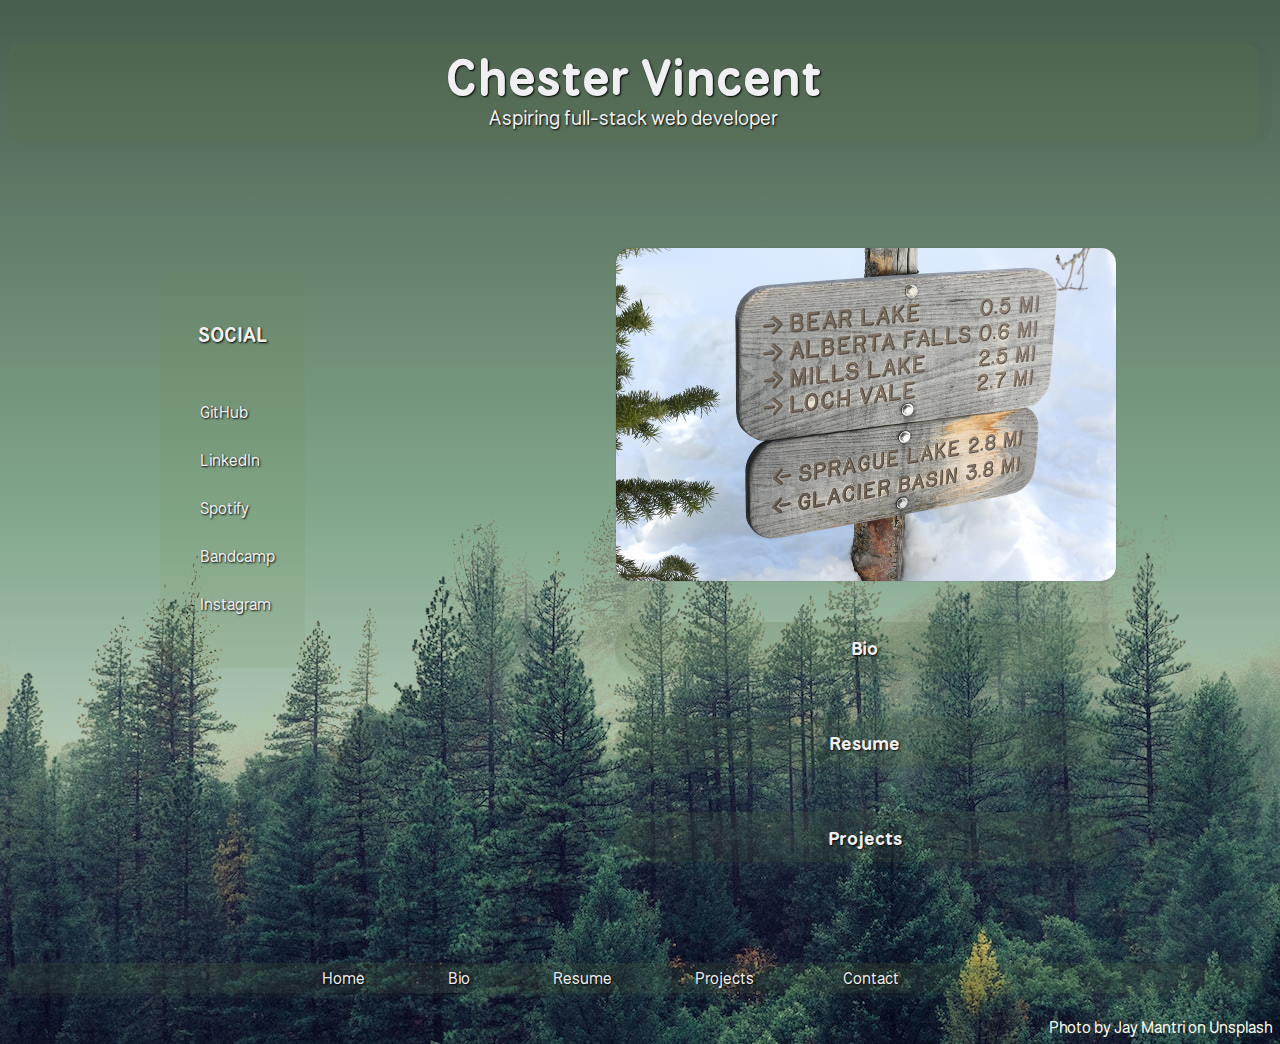
<file: index.html>
<!DOCTYPE html>
<html lang="en" dir="ltr">
  <head>
    <meta charset="utf-8">
    <title>Chester Vincent's Portfolio</title>
    <link rel="stylesheet" href="https://cdn.linearicons.com/free/1.0.0/icon-font.min.css">
    <link rel="stylesheet" href="page1style.css">
    <script
    src="https://code.jquery.com/jquery-3.2.1.min.js"
    integrity="sha256-hwg4gsxgFZhOsEEamdOYGBf13FyQuiTwlAQgxVSNgt4="
    crossorigin="anonymous"></script>
    <script src="page1app.js"></script>
  </head>
  <body>
   <main>

   <div class='header'>
     <div class='headerbg'>
       <a href='index.html'>
        <div id='headerClick' class='headerfg'>
            <h1>Chester Vincent</h1>
            <h2>Aspiring full-stack web developer</h2>
        </div>
      </a>
     </div>
   </div>

   <div class='middle'>

     <div class="links">
        <div class='linksbg'>
        <div class='linksfg'>
          <h4 id='dash'>SOCIAL</h4>
            <ul id='smlinks'>
              <li class='socials'><a href='https://github.com/Chetv17'>GitHub</a></li>
              <li class='socials'><a href='https://www.linkedin.com/in/chester-vincent/'>LinkedIn</a></li>
              <li class='socials'><a href='https://open.spotify.com/artist/3HVdkcw6Y2ZFkWKGh9Gh8u?si=WzJBDD4mSqefGx1T76L9hQ'>Spotify</a></li>
              <li class='socials'><a href='https://thebigbend.bandcamp.com'>Bandcamp</a></li>
              <li class='socials'><a href='https://www.instagram.com/chet_vincent/?hl=en'>Instagram</a></li>
            </ul>
        </div>
      </div>
     </div>

     <div class='photolinks'>
        <div class='carouselbg'>
          <a id='openCarousel' href='#'>
        <div class='carouselfg'><img src='trailsign.jpg'></div>
          </a>
     </div>


     <div class='webpagelinks'>
        <div class='link_1_bg'>
        <div id='aboutMeClick' class='link_1_fg'>
          <a href='page2.html'>
          <h3 class='main_links'>Bio</h3>
        </a>
        </div>
        </div>
     </div>

     <div class='webpagelinks2'>
        <div class='link_2_bg'>
        <div id='resumeClick' class='link_2_fg'>
          <a href='page3.html'>
          <h3 class='main_links'>Resume</h3>
        </a>
        </div>
        </div>
     </div>

     <div class='webpagelinks3'>
         <div class='link_3_bg'>
         <div id='projectsClick' class='link_3_fg'>
           <a href='page4.html'>
           <h3 class='main_links'>Projects</h3>
         </a>
         </div>
         </div>
     </div>
    </div>
   </div>

     <div class='footer'>
         <div class='footerbg'>
         <div class='footerfg'>
           <nav>
             <ul id='foot_nav'>
               <li class='nav'><a href='index.html'>Home</a></li>
               <li class='nav'><a href='page2.html'>Bio</a></li>
               <li class='nav'><a href='page3.html'>Resume</a></li>
               <li class='nav'><a href='page4.html'>Projects</a></li>
               <li class='nav'><button id='openModal'>Contact</button><li>
              </ul>
            </nav>

         </div>
        </div>
     </div>

<!-- CAROUSEL MODAL -->

<div id='carouselModal'>
  <div id='carouselContent'>
   <a id='closeCarousel' href='#'>Close</a>
    <div id='previousbtn'>
      <span class='lnr lnr-arrow-left-circle'></span>
    </div>

      <div class='images'>
        <img src='wildflowers.jpg' />
        <img src='nightsky.jpg' />
        <img src='bison.jpg' />
        <img src='trailsign.jpg' />

      </div>

    <div id='nextbtn'>
      <span class='lnr lnr-arrow-right-circle'></span>
    </div>
  </div>
</div>

<!-- CONTACT MODAL -->

     <div id='contactModal'>
       <div id='modalContent'>
        <a id='close' href='#'>Close</a>
           <h2 id='modalh2'>Contact Info</h2>
           <br>
            <ul id='contactList'>
              <li>5166 Keystone Street<br>Pittsburgh, PA<br>15201</li>
              <li>Chet.vincent@gmail.com</li>
              <li>(412) 736-0878</li>
             </ul>
       </div>
     </div>

     <div id='credit'>Photo by <a class='name' href="https://unsplash.com/@jaymantri?utm_source=unsplash&utm_medium=referral&utm_content=creditCopyText">Jay Mantri</a> on <a class='name' href="https://unsplash.com/photos/QsWG0kjPQRY?utm_source=unsplash&utm_medium=referral&utm_content=creditCopyText">Unsplash</a>
       </div>



   </main>
  </body>
</html>
</file>
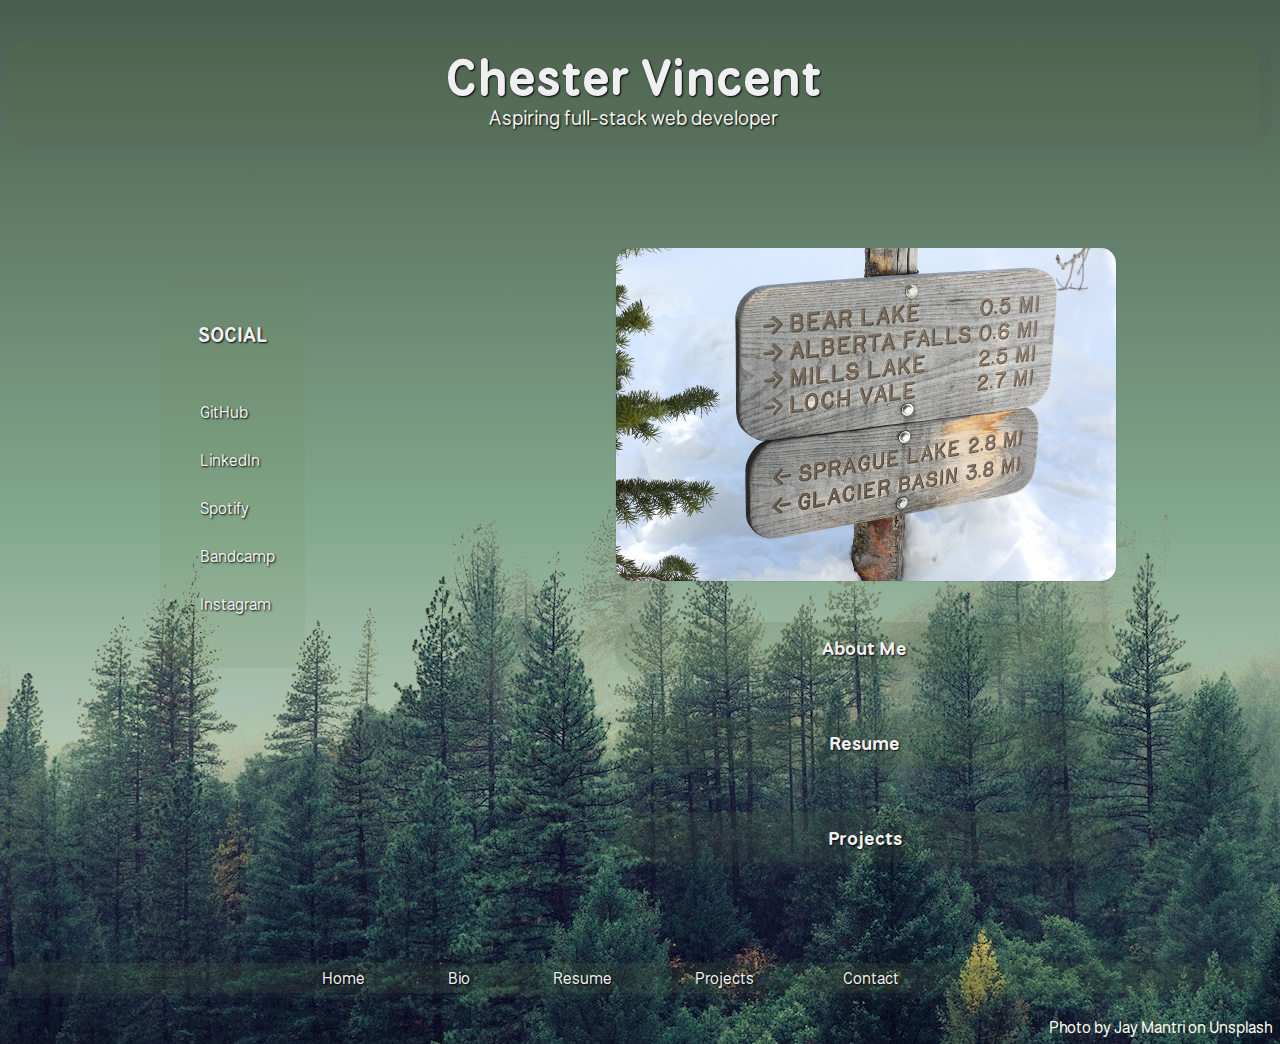
<file: page1.html>
<!DOCTYPE html>
<html lang="en" dir="ltr">
  <head>
    <meta charset="utf-8">
    <title>Chester Vincent's Portfolio</title>
    <link rel="stylesheet" href="https://cdn.linearicons.com/free/1.0.0/icon-font.min.css">
    <link rel="stylesheet" href="page1style.css">
    <script
    src="https://code.jquery.com/jquery-3.2.1.min.js"
    integrity="sha256-hwg4gsxgFZhOsEEamdOYGBf13FyQuiTwlAQgxVSNgt4="
    crossorigin="anonymous"></script>
    <script src="page1app.js"></script>
  </head>
  <body>
   <main>

   <div class='header'>
     <div class='headerbg'>
        <div id='headerClick' class='headerfg'>
            <h1>Chester Vincent</h1>
            <h2>Aspiring full-stack web developer</h2>

        </div>
     </div>
   </div>

   <div class='middle'>

     <div class="links">
        <div class='linksbg'>
        <div class='linksfg'>
          <h4 id='dash'>SOCIAL</h4>
            <ul id='smlinks'>
              <li class='socials'><a href='#'>GitHub</a></li>
              <li class='socials'><a href='#'>LinkedIn</a></li>
              <li class='socials'><a href='#'>Spotify</a></li>
              <li class='socials'><a href='#'>Bandcamp</a></li>
              <li class='socials'><a href='#'>Instagram</a></li>
            </ul>
        </div>
      </div>
     </div>

     <div class='photolinks'>
        <div class='carouselbg'>
          <a id='openCarousel' href='#'>
        <div class='carouselfg'><img src='trailsign.jpg'></div>
          </a>
     </div>


     <div class='webpagelinks'>
        <div class='link_1_bg'>
        <div id='aboutMeClick' class='link_1_fg'>
          <h3 class='main_links'>About Me</h3>
        </div>
        </div>
     </div>

     <div class='webpagelinks2'>
        <div class='link_2_bg'>
        <div id='resumeClick' class='link_2_fg'>
          <h3 class='main_links'>Resume</h3>
        </div>
        </div>
     </div>

     <div class='webpagelinks3'>
         <div class='link_3_bg'>
         <div id='projectsClick' class='link_3_fg'>
           <h3 class='main_links'>Projects</h3>
         </div>
         </div>
     </div>
    </div>
   </div>

     <div class='footer'>
         <div class='footerbg'>
         <div class='footerfg'>
           <nav>
             <ul id='foot_nav'>
               <li class='nav'><a href='#'>Home</a></li>
               <li class='nav'><a href='#'>Bio</a></li>
               <li class='nav'><a href='#'>Resume</a></li>
               <li class='nav'><a href='#'>Projects</a></li>
               <li class='nav'><button id='openModal'>Contact</button><li>
              </ul>
            </nav>

         </div>
        </div>
     </div>

<!-- CAROUSEL MODAL -->

<div id='carouselModal'>
  <div id='carouselContent'>
   <a id='closeCarousel' href='#'>Close</a>
    <div id='previousbtn'>
      <span class='lnr lnr-arrow-left-circle'></span>
    </div>

      <div class='images'>
        <img src='wildflowers.jpg' />
        <img src='nightsky.jpg' />
        <img src='bison.jpg' />
        <img src='trailsign.jpg' />

      </div>

    <div id='nextbtn'>
      <span class='lnr lnr-arrow-right-circle'></span>
    </div>
  </div>
</div>






<!-- CONTACT MODAL -->

     <div id='contactModal'>
       <div id='modalContent'>
        <a id='close' href='#'>Close</a>
           <h2 id='modalh2'>Contact Info</h2>
           <br>
            <ul id='contactList'>
              <li>Address</li>
              <li>Email</li>
              <li>Phone Number</li>
             </ul>
       </div>
     </div>

     <div id='credit'>Photo by <a class='name' href="https://unsplash.com/@jaymantri?utm_source=unsplash&utm_medium=referral&utm_content=creditCopyText">Jay Mantri</a> on <a class='name' href="https://unsplash.com/photos/QsWG0kjPQRY?utm_source=unsplash&utm_medium=referral&utm_content=creditCopyText">Unsplash</a>
       </div>



   </main>
  </body>
</html>
</file>
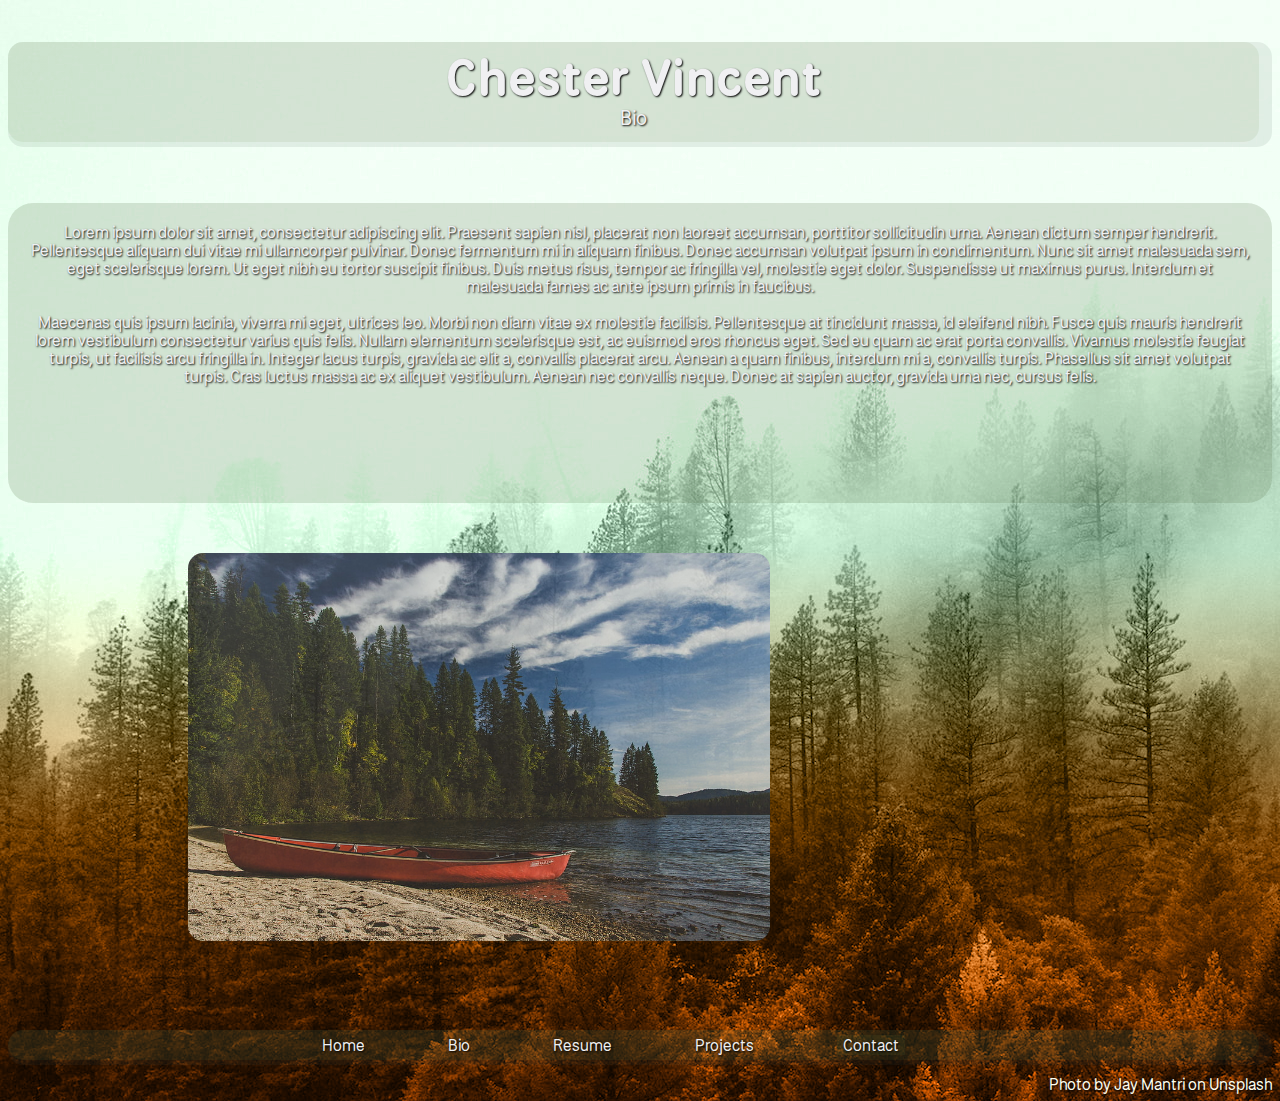
<file: page2.html>
<!DOCTYPE html>
<html lang="en" dir="ltr">
  <head>
    <meta charset="utf-8">
    <title>Bio</title>
    <link rel="stylesheet" href="page2style.css">
    <script
    src="https://code.jquery.com/jquery-3.2.1.min.js"
    integrity="sha256-hwg4gsxgFZhOsEEamdOYGBf13FyQuiTwlAQgxVSNgt4="
    crossorigin="anonymous"></script>
    <script src="page2app.js"></script>


  </head>
  <body>
    <main>

      <div class='header'>
        <div class='headerbg'>
          <a href='index.html'>
          <div id='headerClick' class='headerfg'>
            <h1>Chester Vincent</h1>
            <h2>Bio</h2>
         </div>
          </a>
       </div>
      </div>

      <div class='bio'>
        <div class='biobg'>

          <div class='biofg'>
            <p class='bio_text'> Lorem ipsum dolor sit amet, consectetur adipiscing elit. Praesent sapien nisl, placerat non laoreet accumsan, porttitor sollicitudin urna. Aenean dictum semper hendrerit. Pellentesque aliquam dui vitae mi ullamcorper pulvinar. Donec fermentum mi in aliquam finibus. Donec accumsan volutpat ipsum in condimentum. Nunc sit amet malesuada sem, eget scelerisque lorem. Ut eget nibh eu tortor suscipit finibus. Duis metus risus, tempor ac fringilla vel, molestie eget dolor. Suspendisse ut maximus purus. Interdum et malesuada fames ac ante ipsum primis in faucibus.
            <br>
            <br>
            Maecenas quis ipsum lacinia, viverra mi eget, ultrices leo. Morbi non diam vitae ex molestie facilisis. Pellentesque at tincidunt massa, id eleifend nibh. Fusce quis mauris hendrerit lorem vestibulum consectetur varius quis felis. Nullam elementum scelerisque est, ac euismod eros rhoncus eget. Sed eu quam ac erat porta convallis. Vivamus molestie feugiat turpis, ut facilisis arcu fringilla in. Integer lacus turpis, gravida ac elit a, convallis placerat arcu. Aenean a quam finibus, interdum mi a, convallis turpis. Phasellus sit amet volutpat turpis. Cras luctus massa ac ex aliquet vestibulum. Aenean nec convallis neque. Donec at sapien auctor, gravida urna nec, cursus felis.

            </p>


          </div>
        </div>
      </div>

      <div class='photos'>
        <div class='image'>
          <img src="canoe.jpg" />
          </div>
      </div>

      <div class='footer'>
         <div class='footerbg'>
         <div class='footerfg'>
           <nav>
             <ul id='foot_nav'>
               <li class='nav'><a href='index.html'>Home</a></li>
               <li class='nav'><a href='page2.html'>Bio</a></li>
               <li class='nav'><a href='page3.html'>Resume</a></li>
               <li class='nav'><a href='page4.html'>Projects</a></li>
               <li class='nav'><button id='openModal'>Contact</button><li>
              </ul>
            </nav>

         </div>
        </div>
     </div>


     <div id='contactModal'>
       <div id='modalContent'>
        <a id='close' href='#'>Close</a>
           <h2 id='modalh2'>Contact Info</h2>
           <br>
            <ul id='contactList'>
              <li>5166 Keystone Street<br>Pittsburgh, PA<br>15201</li>
              <li>Chet.vincent@gmail.com</li>
              <li>(412) 736-0878</li>
             </ul>
       </div>
     </div>

     <div id='credit'>Photo by <a class='name' href="https://unsplash.com/@jaymantri?utm_source=unsplash&utm_medium=referral&utm_content=creditCopyText">Jay Mantri</a> on <a class='name' href="https://unsplash.com/photos/QsWG0kjPQRY?utm_source=unsplash&utm_medium=referral&utm_content=creditCopyText">Unsplash</a>
       </div>
    </main>
  </body>
</html>
</file>
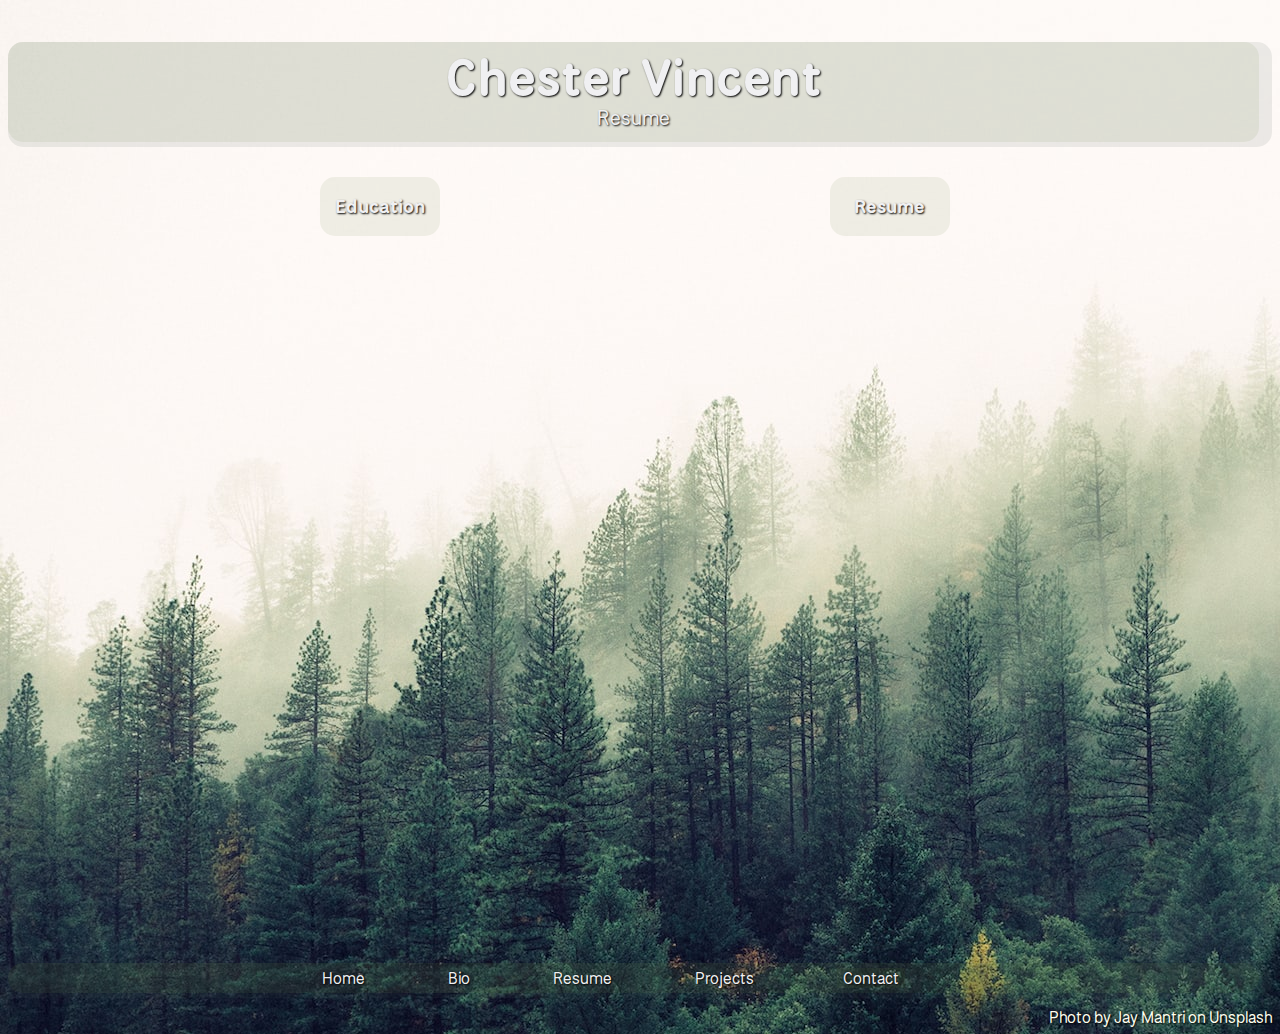
<file: page3.html>
<!DOCTYPE html>
<html lang="en" dir="ltr">
  <head>
    <meta charset="utf-8">
    <title>Resume</title>

    <link rel="stylesheet" href="page3style.css">
    <script
    src="https://code.jquery.com/jquery-3.2.1.min.js"
    integrity="sha256-hwg4gsxgFZhOsEEamdOYGBf13FyQuiTwlAQgxVSNgt4="
    crossorigin="anonymous"></script>
    <script src="page3app.js"></script>

  </head>
    <body>
      <main>

        <div class='header'>
          <div class='headerbg'>
            <a href='index.html'>
            <div id='headerClick' class='headerfg'>
              <h1>Chester Vincent</h1>
              <h2>Resume</h2>
           </div>
            </a>
         </div>
        </div>


        <div class='resumeMain'>
          <div class='educationMain'>
           <div class='schools_bg'>
              <div id='showSchools' class='schools_fg'>
               <h3 class='schools_h3'>Education</h3>
              </div>
             </div>
                <div class='dropdownContent'>



           </div>
          </div>


          <div class='jobsMain'>
             <div class='jobs_bg'>
              <div id='showJobs' class='jobs_fg'>
               <h3 class='jobs_h3'>Resume</h3>
              </div>
             </div>
                <div class='jobsDropdownContent'>



           </div>
          </div>
        </div>

        <div class='footer'>
           <div class='footerbg'>
           <div class='footerfg'>
             <nav>
               <ul id='foot_nav'>
                 <li class='nav'><a href='index.html'>Home</a></li>
                 <li class='nav'><a href='page2.html'>Bio</a></li>
                 <li class='nav'><a href='page3.html'>Resume</a></li>
                 <li class='nav'><a href='page4.html'>Projects</a></li>
                 <li class='nav'><button id='openModal'>Contact</button><li>
                </ul>
              </nav>

           </div>
          </div>
       </div>

       <div id='contactModal'>
         <div id='modalContent'>
          <a id='close' href='#'>Close</a>
             <h2 id='modalh2'>Contact Info</h2>
             <br>
              <ul id='contactList'>
                <li>5166 Keystone Street<br>Pittsburgh, PA<br>15201</li>
                <li>Chet.vincent@gmail.com</li>
                <li>(412) 736-0878</li>
               </ul>
         </div>
       </div>


       <div id='credit'>Photo by <a class='name' href="https://unsplash.com/@jaymantri?utm_source=unsplash&utm_medium=referral&utm_content=creditCopyText">Jay Mantri</a> on <a class='name' href="https://unsplash.com/photos/QsWG0kjPQRY?utm_source=unsplash&utm_medium=referral&utm_content=creditCopyText">Unsplash</a>
         </div>



      </main>
    </body>
</html>
</file>
<file: page1style.css>
@font-face {
  font-family: NationalPark;
  src: url('NationalPark-VariableVF.woff');
}

/* ALL FOREGROUND ITEMS! */

body {
  background: url('trees.jpg'), linear-gradient(#495d4e, #83A88D, #f0f0f2);
  background-blend-mode: darken;
  font-family: NationalPark;
  color: #f0f0f2;
}

main {
  display: flex;
  flex-direction: column;
}

/* HEADER SECTION OF PAGE */

h1 {
  font-size: 50px;
  text-shadow: 1px 1px 2px #000000;
  text-align: center;
  padding-top: 5px;
  margin-bottom: 0;
}

h2 {
  font-size: 20px;
  text-shadow: 1px 1px 2px #000000;
  font-weight: normal;
  text-align: center;
  margin-top: 0;
}

a {
  color: #f0f0f2;
  text-decoration: none;
}

a:hover {
  color: #FBFF4F;
}

h3:hover {
  color: #FBFF4F;
}

  .headerbg {
    background: rgb(73, 93, 78, .1);
    width: 100%;
    height: 105px;
    border-radius: 25px;
  }

  .headerfg {
    background: rgb(107,140,73,.1);
    width: 99%;
    height: 100px;
    border-radius: 15px;
    z-index: +1;
  }

/* MIDDLE SECTION OF PAGE */

.middle {
  display: flex;
  justify-content: space-around;
  margin-top: 100px;
}

/* LEFT OUTSIDE LINKS DASHBOARD */

#dash {
  text-align: center;
  text-shadow: 1px 1px 2px #000000;
  font-size: 20px;
  padding-top: 50px;
}
  .socials {
    text-shadow: 1px 1px 2px #000000;
    list-style: none;
    padding-top: 30px;
  }

   .linksbg {
    background: rgb(73, 93, 78, ..1);
    width: 150px;
    height: 400px;
    border-radius: 15px;
  }

  .linksfg {
    background: rgb(107,140,73,.1);
    width: 145px;
    height: 395px;
    border-radius: 15px;
  }

/* RIGHT SIDE PHOTO CAROUSEL */

  .carouselbg {
    background: rgb(73, 93, 78, .1);
    width: 502px;
    height: 335px;
    border-radius: 15px;
  }

  .carouselfg {
    position: relative;
    top: 1px;
    left: 1px;
    width: 500px;
    height: 262px;
    border-radius: 15px;
  }

  img {
    max-width: 100%;
    height: auto;
    border-radius: 15px;
  }

/* CAROUSEL MODAL */

#carouselModal {
  display: flex;
  justify-content: space-around;
  background-color: rgb(73, 93, 78, .9);
  position: absolute;
  top: 10%;
  left: 10%;
  width: 800px;
  height: 540px;
  border-radius: 15px;
  z-index: 1;
  display: none;
}

  #carouselContent {
    height: 100%;
    width: 100%;
    border-radius: 15px;
}

#previousbtn {
  position: relative;
  left: 15px;
  top: 250px;
}

#previousbtn:hover {
  color: #FBFF4F;
  cursor: pointer;
}

#nextbtn {
  position: relative;
  left: 770px;
  top: -259px;
}

#nextbtn:hover {
  color: #FBFF4F;
  cursor: pointer;
}

.images {
  width: 85%;
  height: 85%;
  padding-left: 55px;
  padding-bottom: 30px;
}

.images img {
  width: 100%;
  display: none;
}

.images img:first-of-type {
  display: block;
}

.previousbtn {
  align-self: center;
}

/* MAIN NAV LINKS */

.main_links {
  text-align: center;
  padding-top: 15px;
}

.webpagelinks {
 margin-top: 40px;
}

  .link_1_bg {
    background: rgb(73, 93, 78, .1);
    width: 505px;
    height: 55px;
    border-radius: 25px;
  }

  .link_1_fg {
    background: rgb(107,140,73,.1);
    text-shadow: 1px 1px 2px #000000;
    width: 500px;
    height: 50px;
    border-radius: 25px;
  }

.webpagelinks2 {
 margin-top: 40px;
}

  .link_2_bg {
    background: rgb(73, 93, 78, .1);
    width: 505px;
    height: 55px;
    border-radius: 25px;
  }

  .link_2_fg {
    background: rgb(107,140,73,.1);
    text-shadow: 1px 1px 2px #000000;
    width: 500px;
    height: 50px;
    border-radius: 25px;
  }

  .webpagelinks3 {
   margin-top: 40px;
  }

    .link_3_bg {
      background: rgb(73, 93, 78, .1);
      width: 505px;
      height: 55px;
      border-radius: 25px;
    }

    .link_3_fg {
      background: rgb(107,140,73,.1);
      text-shadow: 1px 1px 2px #000000;
      width: 500px;
      height: 50px;
      border-radius: 25px;
    }

/* FOOTER SECTION OF PAGE */

button {
  font-family: NationalPark;
  font-size: 1em;
  color: #f0f0f2;
  text-shadow: 1px 1px 2px #000000;
  text-decoration: none;
  border: none;
  background: rgb(107,140,73,.1);
}

button:hover {
  color: #FBFF4F;
}

#foot_nav {
  list-style: none;
  text-align: center;
  padding-top: 5px;
}

.nav {
  display: inline;
  padding-right: 80px;
}

.footer {
  margin-top: 80px;
  margin-bottom: 20px;
}

  .footerbg {
   background: rgb(73, 93, 78, .1);
   width: 100%;
   height: 35px;
   margin-left: 0;
   border-radius: 15px;
  }

  .footerfg {
   background: rgb(107,140,73,.1);
   text-shadow: 1px 1px 2px #000000;
   width: 99%;
   height: 30px;
   border-radius: 15px;
  }

/* CONTACT MODAL BOX */

  #contactList {
    text-align: center;
    list-style: none;
    font-weight: bold;
    padding-top: 10px;
  }

  #close {
    color: black;
  }

  #modalh2 {
    text-align: center;
    font-weight: bold;
    padding-top: 50px;
    color: #f0f0f2;
    font-size: 52px;
  }

  #contactModal {
    background-color: rgba(0,0,0,0.4);
  	position: fixed;
  	top: 0;
  	left: 0;
  	height: 100%;
  	width: 100%;
  	z-index: 1;
  	overflow: auto;
  	display: none;
  }

    #modalContent {
      background-image: url('modalsign.jpg');
    	height: 350px;
    	width: 550px;
    	border-radius: 2px;
    	margin: 150px auto;
    	box-shadow: 0 2px 2px rgba(0, 0, 0, 0.2);
    }

/* PHOTO CREDIT */

  #credit {
    color: ivory;
    text-align: right;
  }

  .name {
    color: ivory;
  }

/* MEDIA QUERY RESPONSIVE DESIGN */

  @media (max-width: 693px) {
    .middle {
      display: flex;
      flex-direction: column;
    }

    .links {
      padding-top: 150px;
      margin-bottom: 30px;
    }

    #dash {
      text-align: center;
      padding-top: 10px;
    }

    .socials {
      display: inline;
      padding-right: 10px;
    }

    .linksbg {
     width: 445px;
     height: 100px;
    }

    .linksfg {
     width: 440px;
     height: 95px;
    }

    .carouselbg {
      width: 445px;
      height: 280px;
    }

    .carouselfg {
      width: 440px;
      height: 275px;
    }

    .link_1_bg {
      width: 445px;
    }

    .link_1_fg {
      width: 440px;
    }

    .link_2_bg {
      width: 445px;
    }

    .link_2_fg {
      width: 440px;
    }

    .link_3_bg {
      width: 445px;
    }

    .link_3_fg {
      width: 440px;
    }

    .nav {
      padding-right: 10px;
    }

#carouselModal {
  top: 160px;
  left: 18px;
  width: 420px;
  height: 250px;
}

  .images {
    width: 85%;
    height: 85%;
    margin-top: -33px;
    padding-left: 32px;
  }

  #previousbtn {
    position: relative;
    left: 10px;
    top: 100px;
  }

  #nextbtn {
    position: relative;
    left: 395px;
    top: -129px;
  }

  #closeCarousel {
    font-size: 15px;
    position: relative;
    left: 5px;
  }

  #credit {
    color: #26130c;
  }

  .name {
    color: #26130c;
  }

  .name:hover {
    color: #555936;
  }

  #modalContent {
    width: 90%;
    height: auto;
  }

  #contactList {
    padding-bottom: 60px;
  }
}
</file>
<file: page2style.css>
/* PAGE TWO!!!! */

@font-face {
  font-family: NationalPark;
  src: url('NationalPark-VariableVF.woff');
}


/* ALL FOREGROUND ITEMS! */

body {
  background: url('trees.jpg'), linear-gradient(#495d4e, #83A88D, #FF750F);
  background-blend-mode: luminosity;
  font-family: NationalPark;
  text-shadow: 1px 1px 2px #000000;
  color: #f0f0f2;
}

main {
  display: flex;
  flex-direction: column;
}

/* HEADER SECTION OF PAGE */

h1 {
  font-size: 50px;
  text-shadow: 1px 1px 2px #000000;
  text-align: center;
  padding-top: 5px;
  margin-bottom: 0;
}

h2 {
  font-size: 20px;
  text-shadow: 1px 1px 2px #000000;
  font-weight: normal;
  text-align: center;
  margin-top: 0;
}

a {
  color: #f0f0f2;
  text-decoration: none;
  text-shadow: 1px 1px 2px #000000;
}

a:hover {
  color: #FBFF4F;
}

  .headerbg {
    background: rgb(73, 93, 78, .1);
    width: 100%;
    height: 105px;
    border-radius: 15px;
  }

  .headerfg {
    background: rgb(107,140,73,.1);
    width: 99%;
    height: 100px;
    border-radius: 15px;
    z-index: +1;
  }

/* BODY SECTION OF PAGE */

.bio {
  margin-top: 40px;
}

  .biobg {

    background: rgb(73, 93, 78, .1);
    width: 100%;
    height: 300px;
    border-radius: 25px;
  }

  .biofg {
   background: rgb(107,140,73,.1);
   width: 100%;
   height: 300px;
   border-radius: 25px;
   z-index: +1;
 }

 .bio_text {
   text-align: center;
   padding: 20px;
   color: #f0f0f2;
   text-shadow: 1px 1px 2px #000000;
 }

 .photos {
   display: flex;

 }


.image {
  position: relative;
  left: 180px;
  margin-top: 50px;

}

img {
  width: 60%;
  height: auto;
  opacity: .9;
  border-radius: 15px;
}

#photocredit {
  font-size: 6px;
  position: relative;
}

  /* FOOTER SECTION */

  button {
    font-family: NationalPark;
    font-size: 1em;
    color: #f0f0f2;
    text-shadow: 1px 1px 2px #000000;
    text-decoration: none;
    border: none;
    background: rgb(107,140,73,.1);
  }

  button:hover {
    color: #FBFF4F;
  }

  #foot_nav {
  list-style: none;
  text-align: center;
  padding-top: 5px;
}

.nav {
  display: inline;
  padding-right: 80px;
}


.footer {
  margin-top: 70px;
  margin-bottom: 10px;
}

  .footerbg {
   background: rgb(73, 93, 78, .1);
   width: 100%;
   height: 35px;
   margin-left: 0;
   border-radius: 15px;

  }

  .footerfg {
   background: rgb(107,140,73,.1);
   width: 99%;
   height: 30px;
   border-radius: 15px;

  }


#contactList {
  text-align: center;
  list-style: none;
  font-weight: bold;
  padding-top: 10px;
}

#modalh2 {
  text-align: center;
  font-weight: bold;
  padding-top: 50px;
  color: #f0f0f2;
  font-size: 50px;
}

#contactModal {
  background-color: rgba(0,0,0,0.4);
	position: fixed;
	top: 0;
	left: 0;
	height: 100%;
	width: 100%;
	z-index: 1;
	overflow: auto;
	display: none;
}

  #modalContent {
    background-image: url('modalsign.jpg');
  	height: 350px;
  	width: 550px;
  	border-radius: 2px;
  	margin: 150px auto;
  	box-shadow: 0 2px 2px rgba(0, 0, 0, 0.2);
  }

#credit {
  color: ivory;
  text-align: right;
}

.name {
  color: ivory;
}

  /* MEDIA QUERY RESPONSIVE DESIGN */

    @media (max-width: 826px) {
      .middle {
        display: flex;
        flex-direction: column;
      }
      .nav {
      padding-right: 10px;
    }

    .image {
      left: 45px;
    }

      .biobg {
        height: 550px;
    }

      .biofg {
        height: 550px;
    }

     .bio_text {
       margin-left: 5px;
       margin-right: 5px;
    }

  }
</file>
<file: page3style.css>
/* PAGE THREE!!!! */

@font-face {
  font-family: NationalPark;
  src: url('NationalPark-VariableVF.woff');
}


/* ALL FOREGROUND ITEMS! */

body {
  background: url('trees.jpg'), linear-gradient(#495d4e, #fff9f9, #ffffff);
  background-blend-mode: normal;
  font-family: NationalPark;
  text-shadow: 1px 1px 2px #000000;
  color: #f0f0f2;
  overflow: auto;
}

main {
  display: flex;
  flex-direction: column;
}

/* HEADER SECTION OF PAGE */

h1 {
  font-size: 50px;
  text-shadow: 1px 1px 2px #000000;
  text-align: center;
  padding-top: 5px;
  margin-bottom: 0;
}

h2 {
  font-size: 20px;
  text-shadow: 1px 1px 2px #000000;
  font-weight: normal;
  text-align: center;
  margin-top: 0;
}

a {
  color: #f0f0f2;
  text-decoration: none;
  text-shadow: 1px 1px 2px #000000;
}

a:hover {
  color: #FBFF4F;
}

.header {
  position: relative;
}

  .headerbg {
    background: rgb(73, 93, 78, .1);
    width: 100%;
    height: 105px;
    border-radius: 15px;
  }

  .headerfg {
    background: rgb(107,140,73,.1);
    width: 99%;
    height: 100px;
    border-radius: 15px;
    z-index: +1;
  }

/* BODY SECTION OF PAGE */

.resumeMain {
  display: flex;
  padding-top: 30px;
  margin-bottom: 700px;
}

/* SCHOOLS DROP DOWN */

.educationMain {
  position: absolute;
  left: 25%;
}

.schools_bg {
  position: absolute;
  background: rgb(73, 93, 78, .1);
  border-radius: 15px;
  width: 120px;
  heigth: 100px;
}
.schools_fg {
  position: absolute;
  background: rgb(107,140,73,.1);
  border-radius: 15px;
  text-align: center;
  width: 120px;
  heigth: 100px;
}

.dropdownContent {
  display: none;
  background: rgb(73, 93, 78, .1);
  border-radius: 15px;
  position: absolute;
  left: -92px;
  margin-top: 80px;
  width: 400px;
  height: 400px;
}

.addlist {
  list-style: none;
  color: #FBFF4F;
}

/* JOBS DROP DOWN */

.jobsMain {
  position: relative;
  left: 65%;
}

.jobs_bg {
  position: absolute;
  background: rgb(73, 93, 78, .1);
  border-radius: 15px;
  width: 120px;
  heigth: 100px;
}

.jobs_fg {
  position: absolute;
  background: rgb(107,140,73,.1);
  border-radius: 15px;
  text-align: center;
  width: 120px;
  heigth: 100px;
}

.jobsDropdownContent {
  display: none;
  background: rgb(73, 93, 78, .1);
  border-radius: 15px;
  position: absolute;
  left: -120px;
  margin-top: 80px;
  width: 400px;
  height: 400px;
}

.addlist_jobs {
  list-style: none;
  color: #FBFF4F;
}

/* FOOTER SECTION */

button {
  font-family: NationalPark;
  font-size: 1em;
  color: #f0f0f2;
  text-shadow: 1px 1px 2px #000000;
  text-decoration: none;
  border: none;
  background: rgb(107,140,73,.1);
}

button:hover {
  color: #FBFF4F;
}

#foot_nav {
list-style: none;
text-align: center;
padding-top: 5px;
}

.nav {
display: inline;
padding-right: 80px;
}


.footer {
margin-top: 70px;
margin-bottom: 10px;
}

.footerbg {
 background: rgb(73, 93, 78, .1);
 width: 100%;
 height: 35px;
 margin-left: 0;
 border-radius: 15px;
}

.footerfg {
 background: rgb(107,140,73,.1);
 width: 99%;
 height: 30px;
 border-radius: 15px;
}


#contactList {
text-align: center;
list-style: none;
font-weight: bold;
padding-top: 10px;
}

#modalh2 {
text-align: center;
font-weight: bold;
padding-top: 50px;
color: #f0f0f2;
font-size: 50px;
}

#contactModal {
background-color: rgba(0,0,0,0.4);
position: fixed;
top: 0;
left: 0;
height: 100%;
width: 100%;
z-index: 1;
overflow: auto;
display: none;
}

#modalContent {
  background-image: url('modalsign.jpg');
  height: 350px;
  width: 550px;
  border-radius: 2px;
  margin: 150px auto;
  box-shadow: 0 2px 2px rgba(0, 0, 0, 0.2);
}

#credit {
color: ivory;
text-align: right;
}

.name {
color: ivory;
}

/* MEDIA QUERY RESPONSIVE DESIGN */

@media (max-width: 826px) {

  .nav {
  padding-right: 10px;
}

.educationMain {
  position: absolute;
  left: 100px;
}
.dropdownContent {
  position: absolute;
  left: -80px;
}
.jobsMain {
  position: absolute;
  left: 230px;
}
.jobsDropdownContent {
  position: absolute;
  left: -210px;
}
</file>
